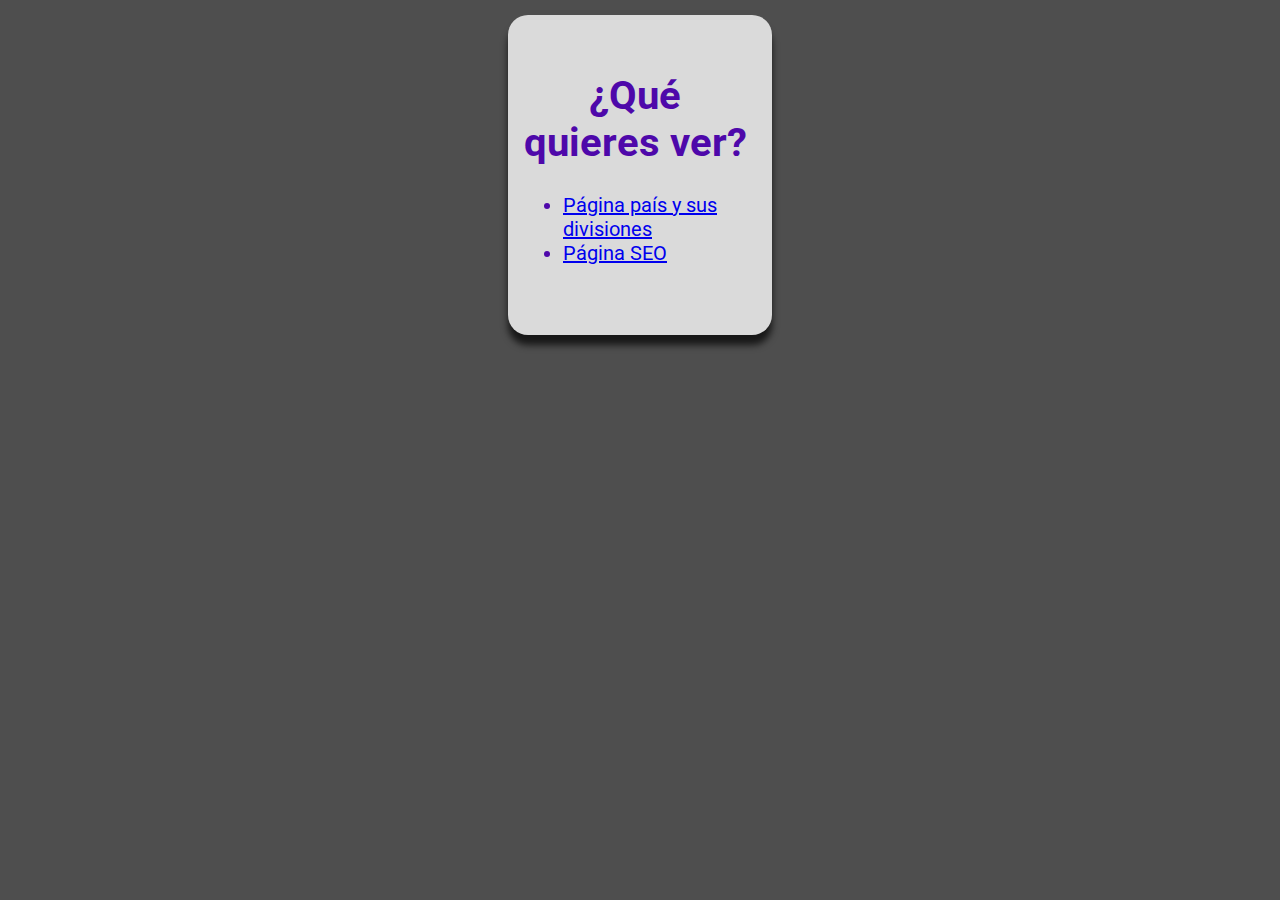
<file: index.html>
<!DOCTYPE html>
<html lang="es">

<head>
    <meta charset="UTF-8">
    <meta name="viewport" content="width=device-width, initial-scale=1.0">
    <title>Tarea1 de Luis Viquez</title>
    <link rel="stylesheet" href="index.css" />
    <link rel="preconnect" href="https://fonts.googleapis.com">
    <link rel="preconnect" href="https://fonts.gstatic.com" crossorigin>
    <link href="https://fonts.googleapis.com/css2?family=Roboto&display=swap" rel="stylesheet">
</head>

<body class="indexBody overlay">
    <section>
        <div class="divIndice">
            <header>
                <h1 class="indexTitulo">¿Qué quieres ver?</h1>
            </header>
            <nav>
                <ul>
                    <li><a href="./PaginaPais.html">Página país y sus divisiones</a></li>
                    <li><a href="./PaginaSEO.html">Página SEO</a></li>
                </ul>
            </nav>
        </div>
    </section>
</body>

</html>
</file>
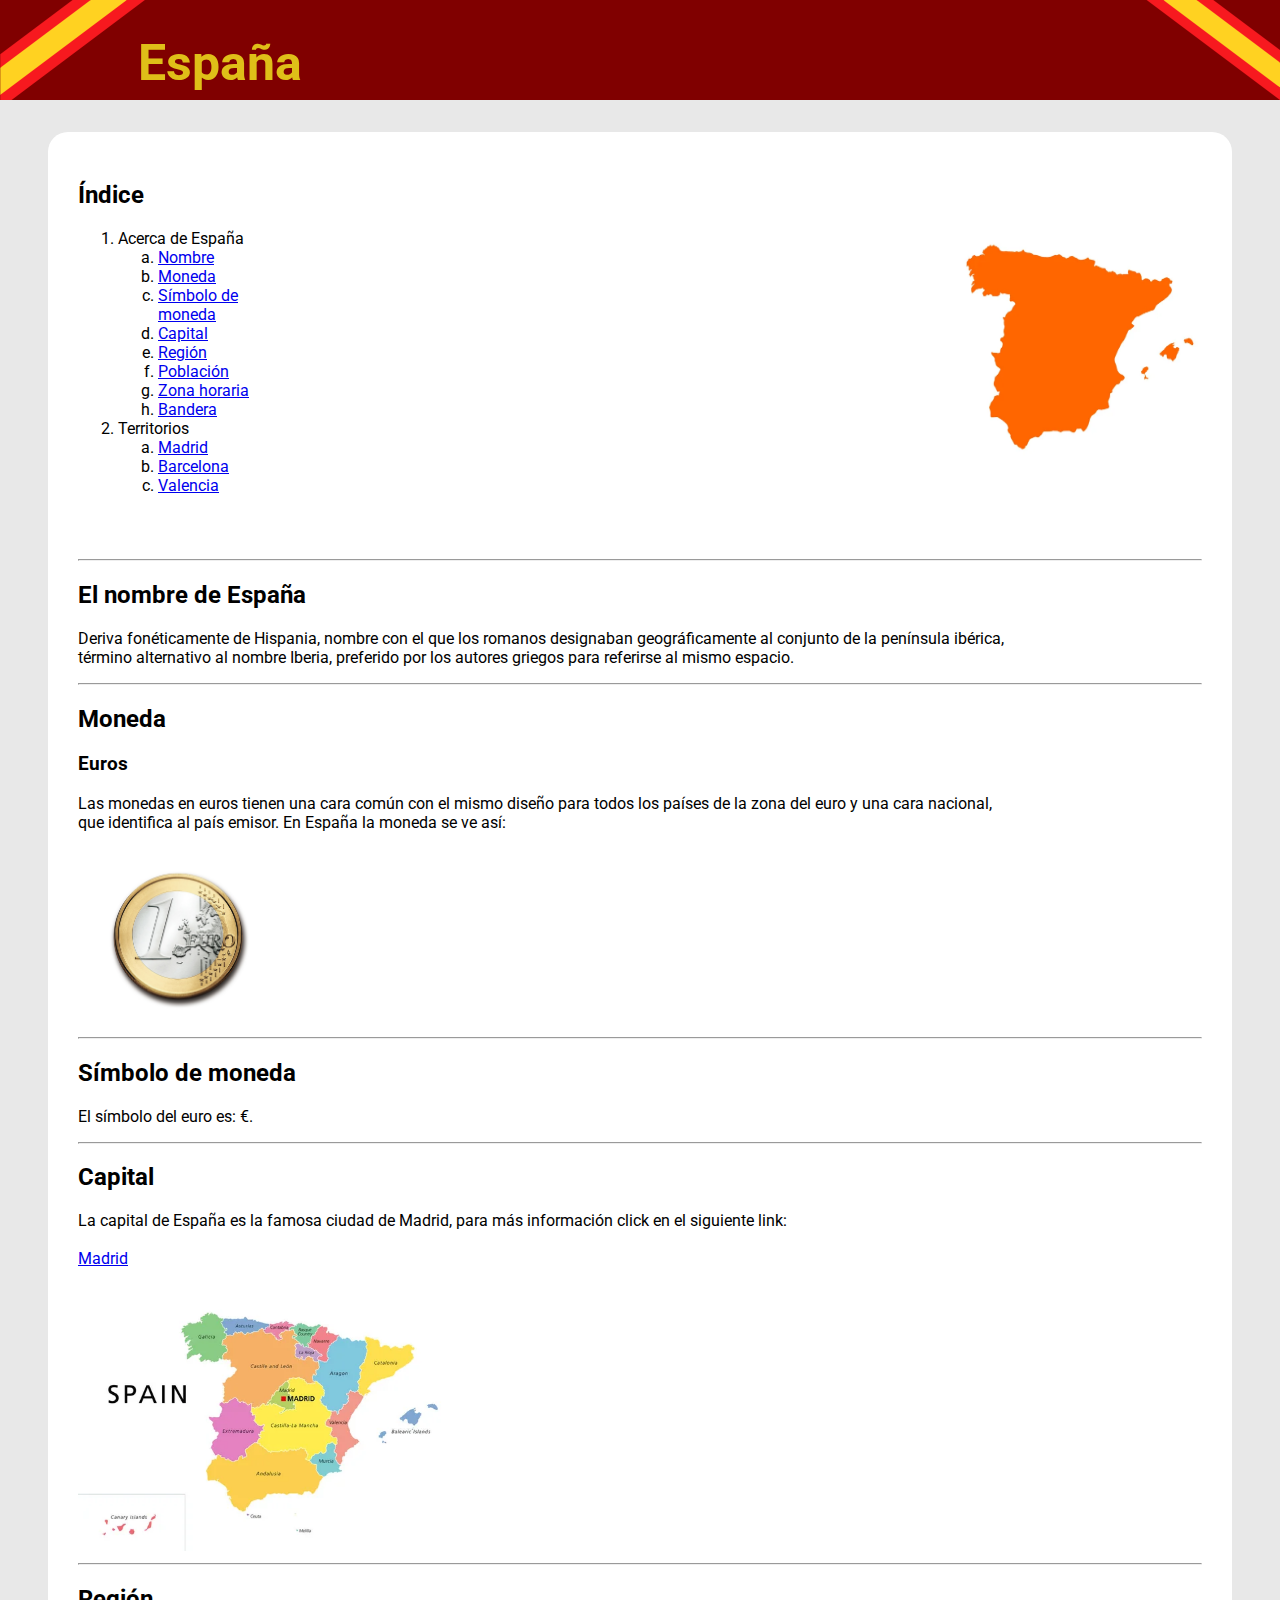
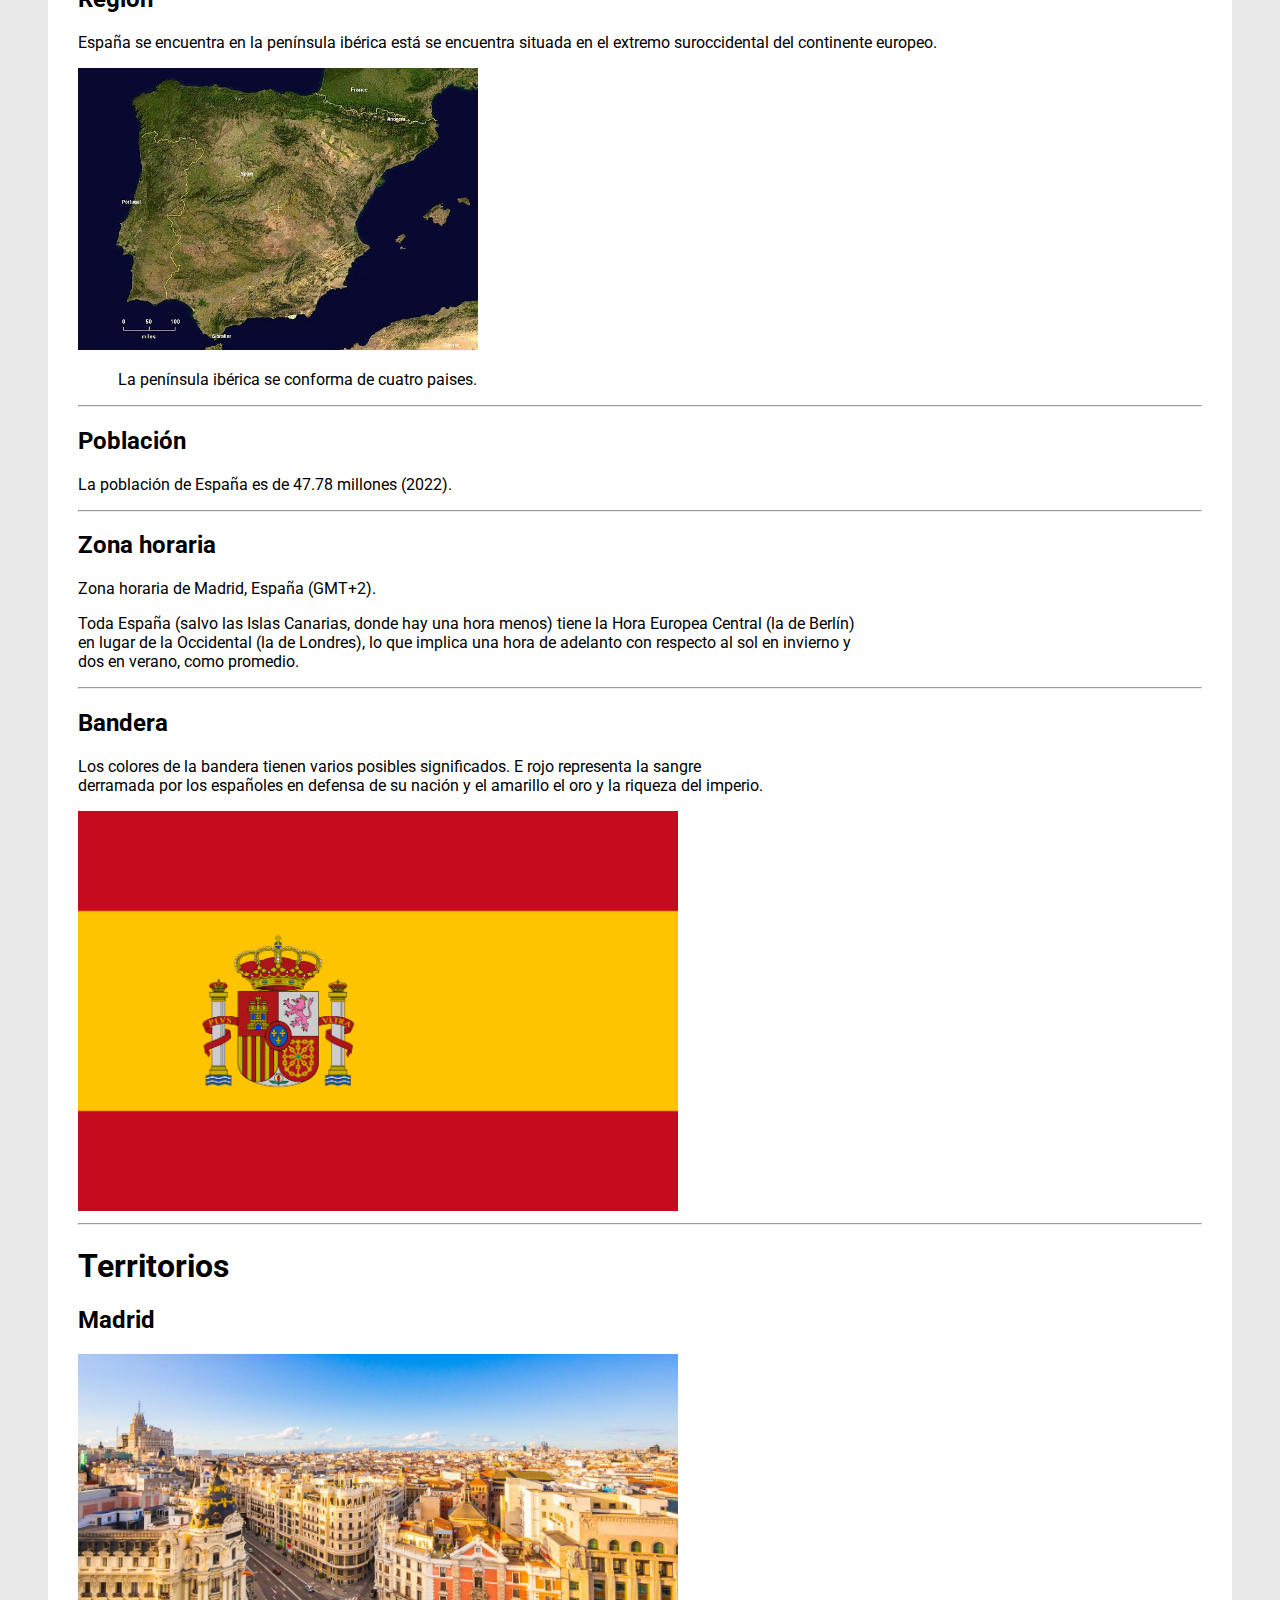
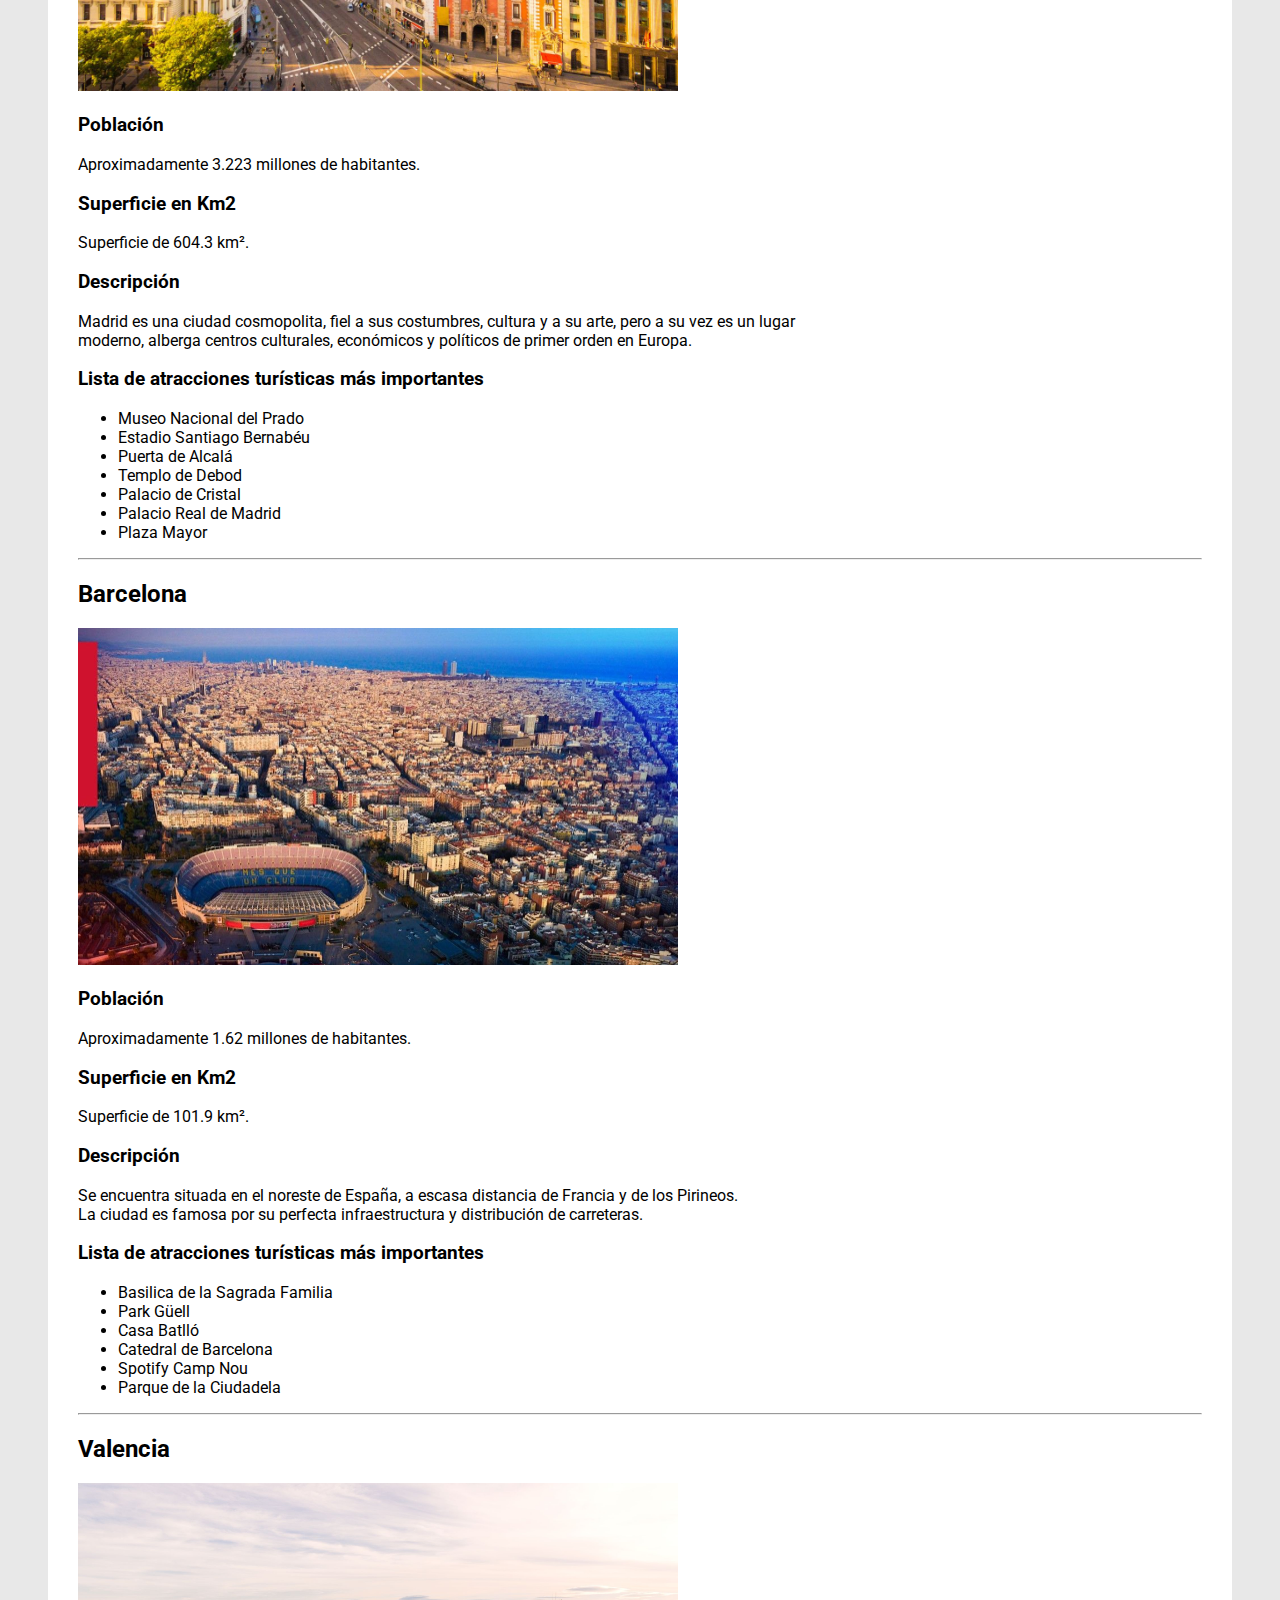
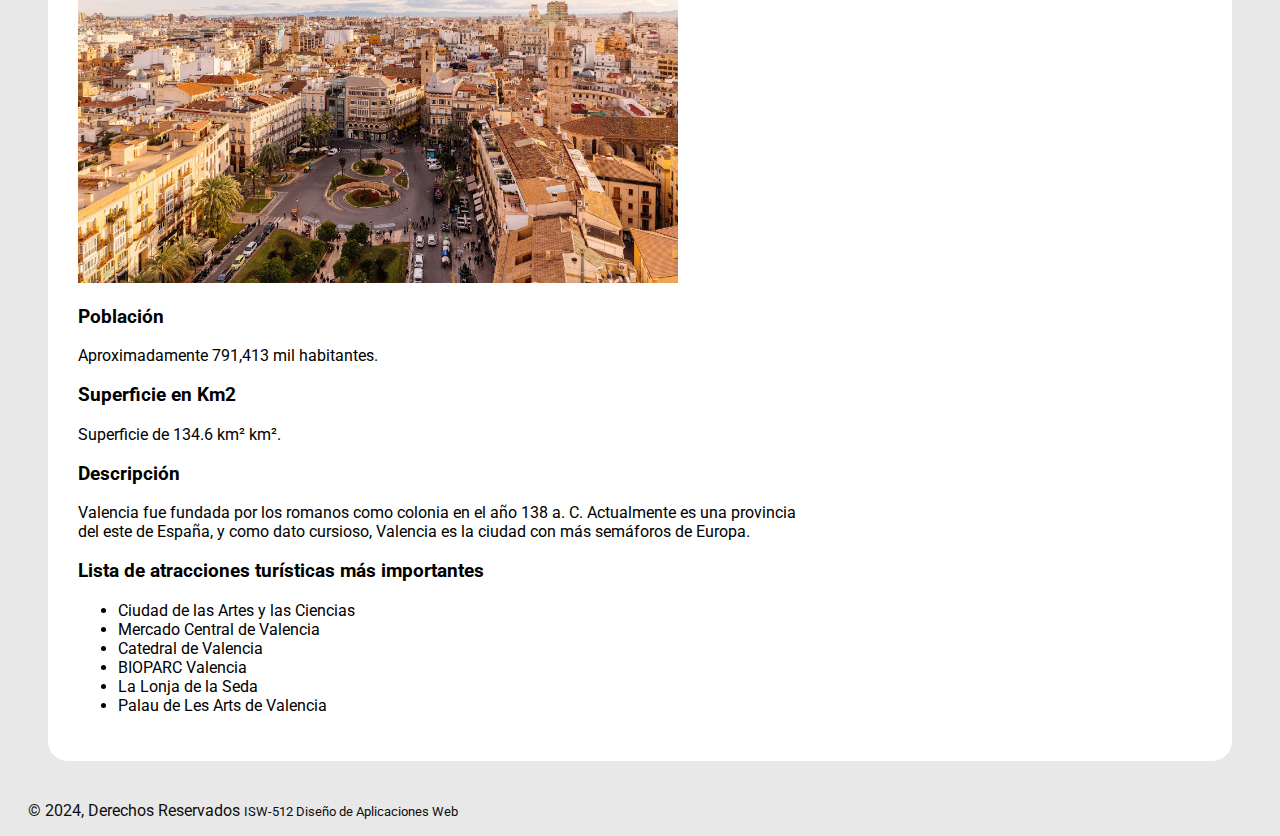
<file: PaginaPais.html>
<!DOCTYPE html>
<html lang="es">

<head>
    <meta charset="UTF-8">
    <meta name="viewport" content="width=device-width, initial-scale=1.0">
    <title>País y sus divisiones</title>
    <link rel="stylesheet" href="pais.css" />
    <link rel="preconnect" href="https://fonts.googleapis.com">
    <link rel="preconnect" href="https://fonts.gstatic.com" crossorigin>
    <link href="https://fonts.googleapis.com/css2?family=Roboto&display=swap" rel="stylesheet">
</head>

<body class="paisBody"">
    <header>
        <h1 class=" titulo">España</h1>
    <img class="imagenEnc" src="./img/Fondos/Diseño sin título.png" alt="Territorio de España" width="200px">
    </header>
    <main class="paisMain">
        <section class="sectionIndice">
            <nav>
                <h2 class="indice">Índice</h2>
                <ol>
                    <li>Acerca de España
                        <ol>
                            <li style="list-style-type: lower-alpha;"><a href="#nombre">Nombre</a></li>
                            <li style="list-style-type: lower-alpha;"><a href="#moneda">Moneda</a></li>
                            <li style="list-style-type: lower-alpha;"><a href="#simboloMoneda">Símbolo de moneda</a>
                            </li>
                            <li style="list-style-type: lower-alpha;"><a href="#capital">Capital</a></li>
                            <li style="list-style-type: lower-alpha;"><a href="#region">Región</a></li>
                            <li style="list-style-type: lower-alpha;"><a href="#poblacion">Población</a></li>
                            <li style="list-style-type: lower-alpha;"><a href="#zonaHoraria">Zona horaria</a></li>
                            <li style="list-style-type: lower-alpha;"><a href="#bandera">Bandera</a></li>
                        </ol>
                    </li>
                    <li>Territorios</li>
                    <ol>
                        <li style="list-style-type: lower-alpha;"><a href="#madrid">Madrid</a></li>
                        <li style="list-style-type: lower-alpha;"><a href="#barcelona">Barcelona</a></li>
                        <li style="list-style-type: lower-alpha;"><a href="#valencia">Valencia</a></li>
                    </ol>
                </ol>
            </nav>
            <img class="imagenPais" src="./img/PaisImagenes/spain.jpg" alt="Imagen pais">
        </section>
        <hr />
        <section id="nombre">
            <article>
                <h2>El nombre de España</h2>
                <p>Deriva fonéticamente de Hispania, nombre con el que los romanos designaban geográficamente al
                    conjunto de la península ibérica,<br>
                    término alternativo al nombre Iberia, preferido por los autores griegos para referirse al mismo
                    espacio.</p>
                <hr />
            </article>
        </section>
        <section id="moneda">
            <article>
                <h2>Moneda</h2>
                <h3>Euros</h3>
                <p>Las monedas en euros tienen una cara común con el mismo diseño para todos los países de la zona
                    del
                    euro y una cara nacional,<br>
                    que identifica al país emisor. En España la moneda se ve así:</p>
                <img src="./img/PaisImagenes/moneda.jpg" alt="MonedaEspaña" width="200px">
                <hr />
            </article>
        </section>
        <section id="simboloMoneda">
            <article>
                <h2>Símbolo de moneda</h2>
                <p>El símbolo del euro es: &#8364;.</p>
                <hr />
            </article>
        </section>
        <section id="capital">
            <article>
                <h2>Capital</h2>
                <p>La capital de España es la famosa ciudad de Madrid, para más información click en el siguiente
                    link:<br><br>
                    <a href="#madrid">Madrid</a>
                </p>
                <img src="./img/PaisImagenes/capital.jpg" alt="Capital de España en mapa" width="400px">
                <hr />
            </article>
        </section>
        <section id="region">
            <article>
                <h2>Región</h2>
                <p>España se encuentra en la península ibérica está se encuentra situada en el extremo suroccidental
                    del
                    continente europeo.</p>
                <img src="./img/PaisImagenes/peninsulaIberica.jpg" alt="Península Iberica" width="400px">
                <blockquote>
                    <p></p>
                    <footer>
                        La península ibérica se conforma de cuatro paises.
                    </footer>
                </blockquote>
                <hr />
            </article>
        </section>
        <section id="poblacion">
            <article>
                <h2>Población</h2>
                <p>La población de España es de 47.78 millones (2022).</p>
                <hr />
            </article>
        </section>
        <section id="zonaHoraria">
            <article>
                <h2>Zona horaria</h2>
                <p>Zona horaria de Madrid, España (GMT+2).</p>
                <p>Toda España (salvo las Islas Canarias, donde hay una hora menos) tiene la Hora Europea Central
                    (la de
                    Berlín)<br />
                    en lugar de la Occidental (la de Londres), lo que implica una hora de adelanto con respecto al
                    sol
                    en invierno y <br />
                    dos en verano, como promedio.</p>
                <hr />
            </article>
        </section>
        <section id="bandera">
            <article>
                <h2>Bandera</h2>
                <p>Los colores de la bandera tienen varios posibles significados. E rojo representa la sangre <br />
                    derramada por los españoles en defensa de su nación y el amarillo el oro y la riqueza del
                    imperio.
                </p>
                <img src="./img/PaisImagenes/es.png" alt="BanderaEspaña" width="600px">
                <hr />
            </article>
        </section>
        <h1>Territorios</h1>
        <section id="madrid">
            <article>
                <h2>Madrid</h2>
                <img src="./img/PaisImagenes/madridjpg.jpg" alt="FotoDeMadrid" width="600px">
            </article>
            <article>
                <h3>Población</h3>
                <p>Aproximadamente 3.223 millones de habitantes.</p>
            </article>
            <article>
                <h3>Superficie en Km2</h3>
                <p>Superficie de 604.3 km².</p>
            </article>
            <article>
                <h3>Descripción</h3>
                <p>Madrid es una ciudad cosmopolita, fiel a sus costumbres, cultura y a su arte, pero a su vez es un
                    lugar <br />
                    moderno, alberga centros culturales, económicos y políticos de primer orden en Europa.</p>
            </article>
            <article>
                <h3>Lista de atracciones turísticas más importantes</h3>
                <ul>
                    <li>Museo Nacional del Prado</li>
                    <li>Estadio Santiago Bernabéu</li>
                    <li>Puerta de Alcalá</li>
                    <li>Templo de Debod</li>
                    <li>Palacio de Cristal</li>
                    <li>Palacio Real de Madrid</li>
                    <li>Plaza Mayor</li>
                </ul>
                <hr />
            </article>
        </section>
        <section id="barcelona">
            <article>
                <h2>Barcelona</h2>
                <img src="./img/PaisImagenes/barcelona.jpg" alt="FotoDeMadrid" width="600px">
            </article>
            <article>
                <h3>Población</h3>
                <p>Aproximadamente 1.62 millones de habitantes.</p>
            </article>
            <article>
                <h3>Superficie en Km2</h3>
                <p>Superficie de 101.9 km².</p>
            </article>
            <article>
                <h3>Descripción</h3>
                <p>Se encuentra situada en el noreste de España, a escasa distancia de Francia y de los
                    Pirineos.<br />
                    La ciudad es famosa por su perfecta infraestructura y distribución de carreteras.</p>
            </article>
            <article>
                <h3>Lista de atracciones turísticas más importantes</h3>
                <ul>
                    <li>Basilica de la Sagrada Familia</li>
                    <li>Park Güell</li>
                    <li>Casa Batlló</li>
                    <li>Catedral de Barcelona</li>
                    <li>Spotify Camp Nou</li>
                    <li>Parque de la Ciudadela</li>
                </ul>
                <hr />
            </article>
        </section>
        <section id="valencia">
            <article>
                <h2>Valencia</h2>
                <img src="./img/PaisImagenes/valencia.jpg" alt="FotoDeMadrid" width="600px">
            </article>
            <article>
                <h3>Población</h3>
                <p>Aproximadamente 791,413 mil habitantes.</p>
            </article>
            <article>
                <h3>Superficie en Km2</h3>
                <p>Superficie de 134.6 km² km².</p>
            </article>
            <article>
                <h3>Descripción</h3>
                <p>Valencia fue fundada por los romanos como colonia en el año 138 a. C. Actualmente es una
                    provincia
                    <br />
                    del este de España, y como dato cursioso, Valencia es la ciudad con más semáforos de Europa.
                </p>
            </article>
            <article>
                <h3>Lista de atracciones turísticas más importantes</h3>
                <ul>
                    <li>Ciudad de las Artes y las Ciencias</li>
                    <li>Mercado Central de Valencia</li>
                    <li>Catedral de Valencia</li>
                    <li>BIOPARC Valencia</li>
                    <li>La Lonja de la Seda</li>
                    <li>Palau de Les Arts de Valencia</li>
                </ul>
            </article>
        </section>
    </main>
    <footer>
        <p class="pie">© 2024, Derechos Reservados <small>ISW-512 Diseño de Aplicaciones Web</small></p>
    </footer>
</body>

</html>
</file>
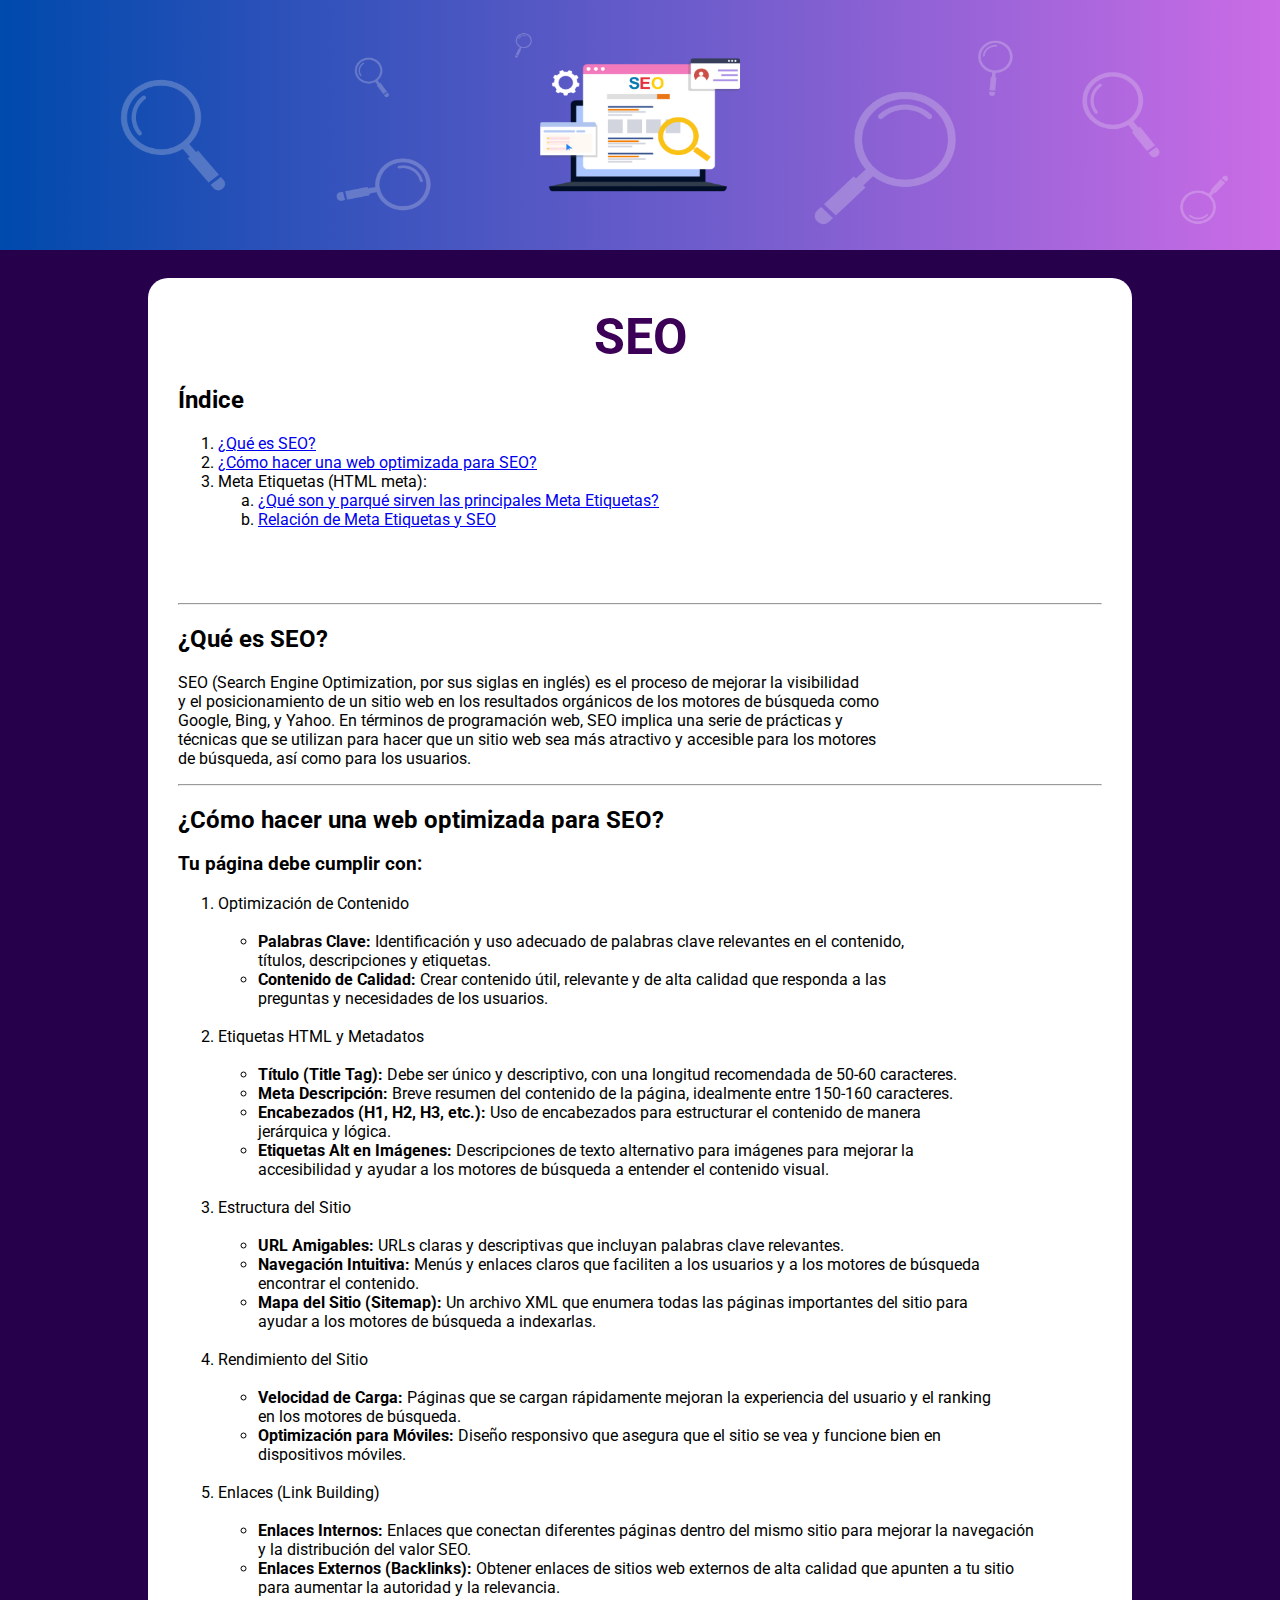
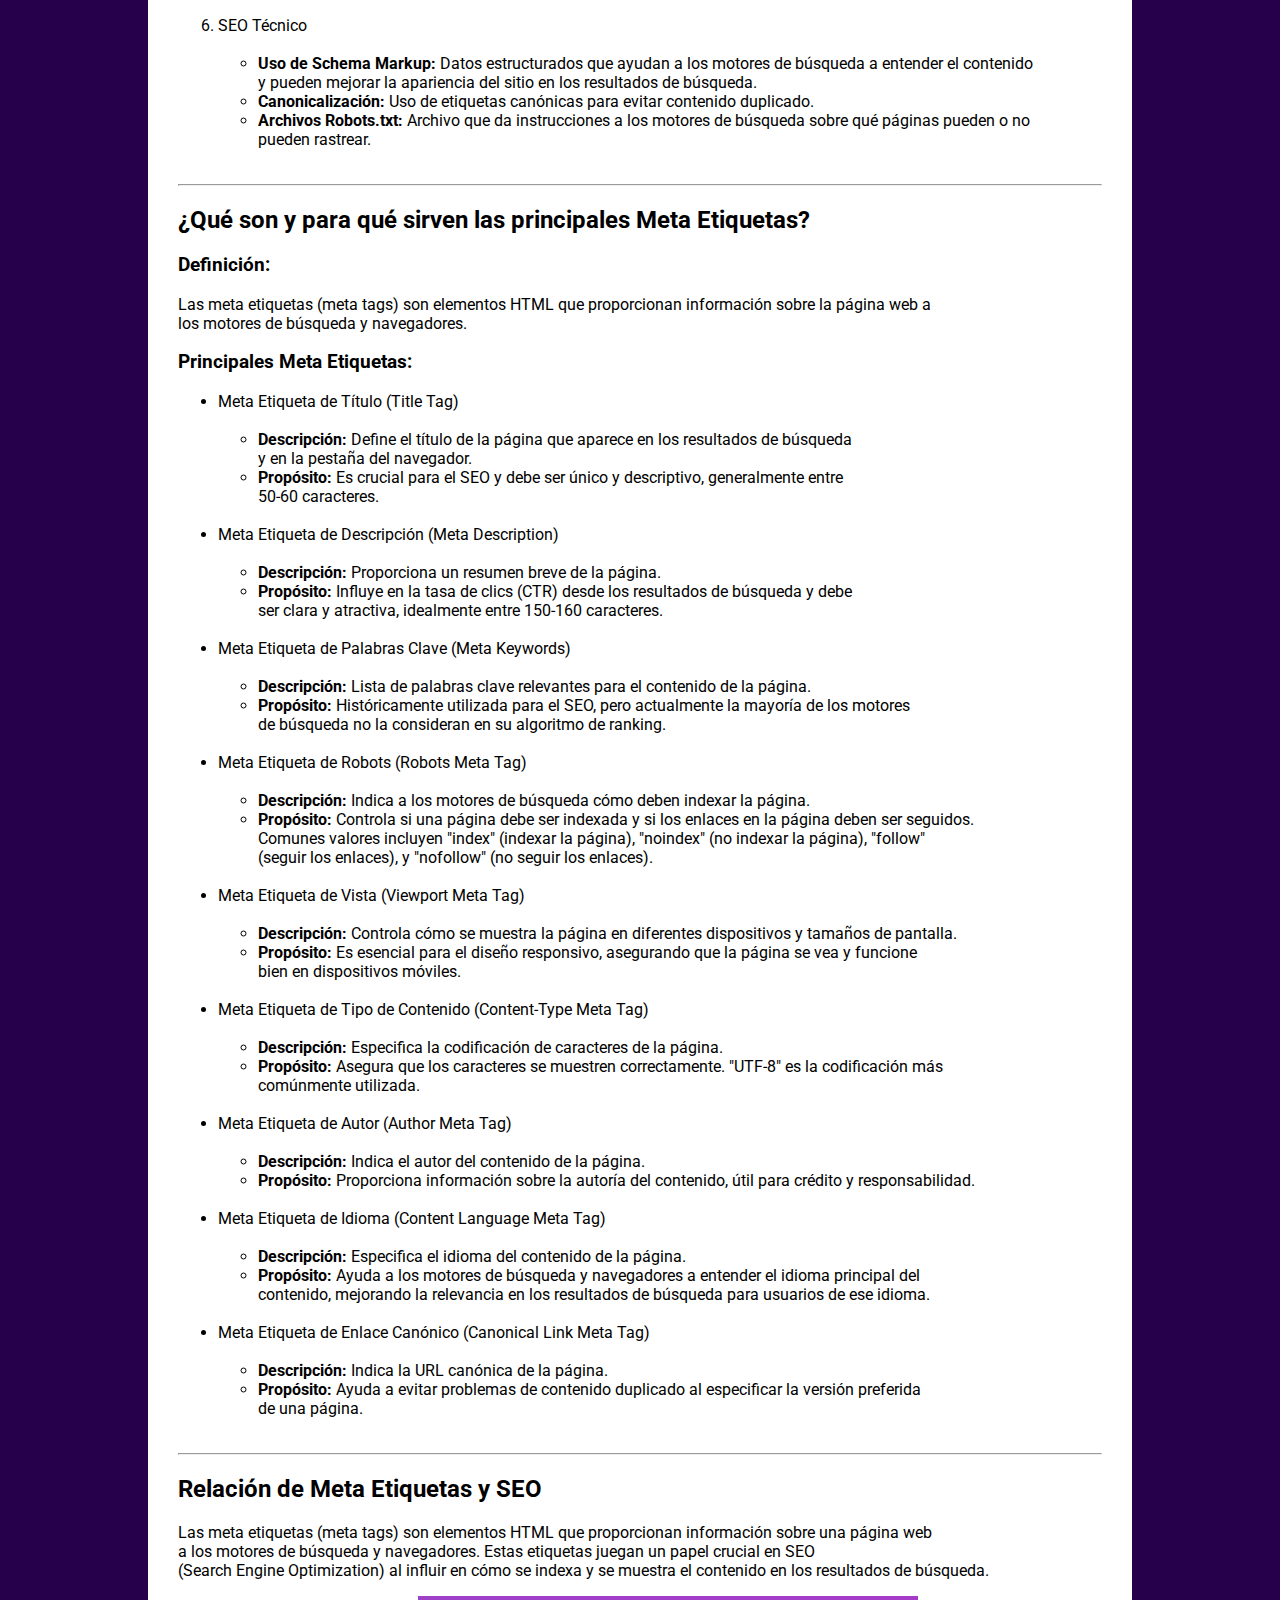
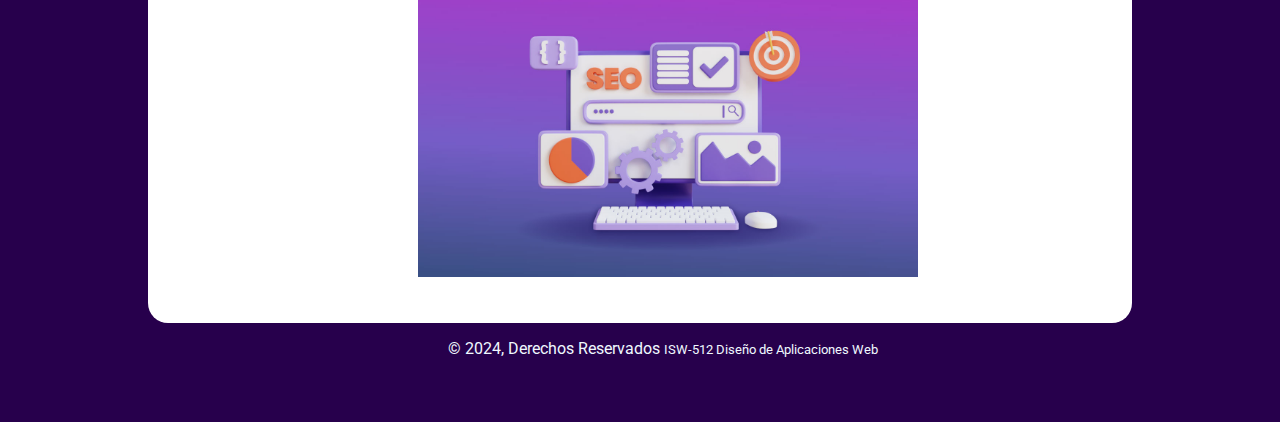
<file: PaginaSEO.html>
<!DOCTYPE html>
<html lang="es">

<head>
    <meta charset="UTF-8">
    <meta name="viewport" content="width=device-width, initial-scale=1.0">
    <title>Página SEO</title>
    <link rel="stylesheet" href="seo.css" />
    <link rel="preconnect" href="https://fonts.googleapis.com">
    <link rel="preconnect" href="https://fonts.gstatic.com" crossorigin>
    <link href="https://fonts.googleapis.com/css2?family=Roboto&display=swap" rel="stylesheet">

</head>
<body>
    <header>
        <img class="fondoSeo" src="./img/Fondos/fondoSeo.png" alt="Lupa buscando en ordenador" width="500px">
    </header>
    <main>
        <h1 class="titulo">SEO</h1>
        <nav>
            <h2>Índice</h2>
            <ol>
                <li><a href="#queEsSeo">¿Qué es SEO?</a></li>
                <li><a href="#comoHacerWeb">¿Cómo hacer una web optimizada para SEO?</a></li>
                <li>Meta Etiquetas (HTML meta):
                    <ol>
                        <li style="list-style-type: lower-alpha;"><a href="#queSonMetaEtiquetas">¿Qué son y parqué sirven
                                las principales Meta
                                Etiquetas?</a></li>
                        <Li style="list-style-type: lower-alpha;"><a href="#relacionMetaSeo">Relación de Meta Etiquetas y
                                SEO</a></Li>
                    </ol>
                </li>
            </ol>
        </nav>
        <hr />
        <section id="queEsSeo">
            <article>
                <h2>¿Qué es SEO?</h2>
                <p>SEO (Search Engine Optimization, por sus siglas en inglés) es el proceso de mejorar la visibilidad
                    <br>
                    y el posicionamiento de un sitio web en los resultados orgánicos de los motores de búsqueda como
                    <br>
                    Google, Bing, y Yahoo. En términos de programación web, SEO implica una serie de prácticas y <br>
                    técnicas que se utilizan para hacer que un sitio web sea más atractivo y accesible para los motores
                    <br>
                    de búsqueda, así como para los usuarios.
                </p>
                <hr />
            </article>
        </section>
        <section id="comoHacerWeb">
            <article>
                <h2>¿Cómo hacer una web optimizada para SEO?</h2>
                <h3>Tu página debe cumplir con:</h3>
                <ol>
                    <li>Optimización de Contenido
                        <ul>
                            <br>
                            <li><b>Palabras Clave:</b> Identificación y uso adecuado de palabras clave relevantes en el
                                contenido,<br>
                                títulos, descripciones y etiquetas.</li>
                            <li><b>Contenido de Calidad:</b> Crear contenido útil, relevante y de alta calidad que
                                responda a las <br>
                                preguntas y necesidades de los usuarios.</li><br>
                        </ul>
                    </li>
                    <li>Etiquetas HTML y Metadatos
                        <ul>
                            <br>
                            <li><b>Título (Title Tag):</b> Debe ser único y descriptivo, con una longitud recomendada de
                                50-60 caracteres.</li>
                            <li><b>Meta Descripción:</b> Breve resumen del contenido de la página, idealmente entre
                                150-160 caracteres.</li>
                            <li><b>Encabezados (H1, H2, H3, etc.):</b> Uso de encabezados para estructurar el contenido
                                de manera<br>
                                jerárquica y lógica.</li>
                            <li><b>Etiquetas Alt en Imágenes:</b> Descripciones de texto alternativo para imágenes para
                                mejorar la<br>
                                accesibilidad y ayudar a los motores de búsqueda a entender el contenido
                                visual.</li><br>
                        </ul>
                    </li>
                    <li>Estructura del Sitio
                        <ul>
                            <br>
                            <li><b>URL Amigables:</b> URLs claras y descriptivas que incluyan palabras clave relevantes.
                            </li>
                            <li><b>Navegación Intuitiva:</b> Menús y enlaces claros que faciliten a los usuarios y a los
                                motores de búsqueda<br>
                                encontrar el contenido.</li>
                            <li><b>Mapa del Sitio (Sitemap):</b> Un archivo XML que enumera todas las páginas
                                importantes del
                                sitio para <br>
                                ayudar a los motores de búsqueda a indexarlas.</li><br>
                        </ul>
                    </li>
                    <li>Rendimiento del Sitio
                        <ul>
                            <br>
                            <li><b>Velocidad de Carga:</b> Páginas que se cargan rápidamente mejoran la experiencia del
                                usuario
                                y el ranking <br>
                                en los motores de búsqueda.</li>
                            <li><b>Optimización para Móviles:</b> Diseño responsivo que asegura que el sitio se vea y
                                funcione
                                bien en <br>
                                dispositivos móviles.</li><br>
                        </ul>
                    </li>
                    <li>Enlaces (Link Building)
                        <ul>
                            <br>
                            <li><b>Enlaces Internos:</b> Enlaces que conectan diferentes páginas dentro del mismo sitio
                                para
                                mejorar la navegación <br>
                                y la distribución del valor SEO.</li>
                            <li><b>Enlaces Externos (Backlinks):</b> Obtener enlaces de sitios web externos de alta
                                calidad que apunten a tu sitio <br>
                                para aumentar la autoridad y la relevancia.</li><br>
                        </ul>
                    </li>
                    <li>SEO Técnico
                        <ul>
                            <br>
                            <li><b>Uso de Schema Markup:</b> Datos estructurados que ayudan a los motores de búsqueda a
                                entender el contenido <br>
                                y pueden mejorar la apariencia del sitio en los resultados de
                                búsqueda.</li>
                            <li><b>Canonicalización:</b> Uso de etiquetas canónicas para evitar contenido duplicado.
                            </li>
                            <li><b>Archivos Robots.txt:</b> Archivo que da instrucciones a los motores de búsqueda sobre
                                qué
                                páginas pueden o no <br>
                                pueden rastrear.</li><br>
                        </ul>
                    </li>
                </ol>
                <hr />

            </article>
        </section>
        <section id="queSonMetaEtiquetas">
            <article>
                <h2>¿Qué son y para qué sirven las principales Meta
                    Etiquetas?</h2>
                <h3>Definición:</h3>
                <p>Las meta etiquetas (meta tags) son elementos HTML que proporcionan información sobre la página web a
                    <br>
                    los motores de búsqueda y navegadores.
                </p>
                <h3>Principales Meta Etiquetas:</h3>
                <ul>
                    <li>Meta Etiqueta de Título (Title Tag)
                        <ul>
                            <br>
                            <li><b>Descripción: </b>Define el título de la página que aparece en los resultados de
                                búsqueda<br>
                                y en la pestaña del navegador.</li>
                            <li><b>Propósito: </b>Es crucial para el SEO y debe ser único y descriptivo, generalmente
                                entre<br>
                                50-60 caracteres.</li>
                            <br>
                        </ul>
                    </li>
                    <li>Meta Etiqueta de Descripción (Meta Description)
                        <ul>
                            <br>
                            <li><b>Descripción: </b>Proporciona un resumen breve de la página.</li>
                            <li><b>Propósito: </b>Influye en la tasa de clics (CTR) desde los resultados de búsqueda y
                                debe <br>
                                ser clara y atractiva, idealmente entre 150-160 caracteres.</li>
                            <br>
                        </ul>
                    </li>
                    <li>Meta Etiqueta de Palabras Clave (Meta Keywords)
                        <ul>
                            <br>
                            <li><b>Descripción: </b>Lista de palabras clave relevantes para el contenido de la página.
                            </li>
                            <li><b>Propósito: </b>Históricamente utilizada para el SEO, pero actualmente la mayoría de
                                los motores<br>
                                de búsqueda no la consideran en su algoritmo de ranking.</li>
                            <br>
                        </ul>
                    </li>
                    <li>Meta Etiqueta de Robots (Robots Meta Tag)
                        <ul>
                            <br>
                            <li><b>Descripción: </b>Indica a los motores de búsqueda cómo deben indexar la página.</li>
                            <li><b>Propósito: </b>Controla si una página debe ser indexada y si los enlaces en la página
                                deben ser seguidos.<br>
                                Comunes valores incluyen "index" (indexar la página), "noindex" (no
                                indexar la página), "follow"<br>
                                (seguir los enlaces), y "nofollow" (no seguir los enlaces).
                            </li>
                            <br>
                        </ul>
                    </li>
                    <li>Meta Etiqueta de Vista (Viewport Meta Tag)
                        <ul>
                            <br>
                            <li><b>Descripción: </b>Controla cómo se muestra la página en diferentes dispositivos y
                                tamaños de pantalla.</li>
                            <li><b>Propósito: </b>Es esencial para el diseño responsivo, asegurando que la página se vea
                                y funcione <br>
                                bien en dispositivos móviles.</li>
                            <br>
                        </ul>
                    </li>
                    <li>Meta Etiqueta de Tipo de Contenido (Content-Type Meta Tag)
                        <ul>
                            <br>
                            <li><b>Descripción: </b>Especifica la codificación de caracteres de la página.</li>
                            <li><b>Propósito: </b>Asegura que los caracteres se muestren correctamente. "UTF-8" es la
                                codificación más <br>
                                comúnmente utilizada.</li>
                            <br>
                        </ul>
                    </li>
                    <li>Meta Etiqueta de Autor (Author Meta Tag)
                        <ul>
                            <br>
                            <li><b>Descripción: </b>Indica el autor del contenido de la página.</li>
                            <li><b>Propósito: </b>Proporciona información sobre la autoría del contenido, útil para
                                crédito y responsabilidad.</li>
                            <br>
                        </ul>
                    </li>
                    <li>Meta Etiqueta de Idioma (Content Language Meta Tag)
                        <ul>
                            <br>
                            <li><b>Descripción: </b>Especifica el idioma del contenido de la página.</li>
                            <li><b>Propósito: </b>Ayuda a los motores de búsqueda y navegadores a entender el idioma
                                principal del<br>
                                contenido, mejorando la relevancia en los resultados de búsqueda para
                                usuarios de ese idioma.</li>
                            <br>
                        </ul>
                    </li>
                    <li>Meta Etiqueta de Enlace Canónico (Canonical Link Meta Tag)
                        <ul>
                            <br>
                            <li><b>Descripción: </b>Indica la URL canónica de la página.</li>
                            <li><b>Propósito: </b>Ayuda a evitar problemas de contenido duplicado al especificar la
                                versión preferida<br>
                                de una página.</li>
                            <br>
                        </ul>
                    </li>
                </ul>
                <hr />
            </article>
        </section>
        <section id="relacionMetaSeo">
            <article>
                <h2>Relación de Meta Etiquetas y SEO</h2>
                <p>Las meta etiquetas (meta tags) son elementos HTML que proporcionan información sobre una página web
                    <br>
                    a los motores de búsqueda y navegadores. Estas etiquetas juegan un papel crucial en SEO <br>
                    (Search
                    Engine Optimization) al influir en cómo se indexa y se muestra el contenido en los resultados de
                    búsqueda.
                </p>
                <figure>
                <img src="./img/SEO/metaetiquetas-seo.jpg" alt="imagenSEO" width="500px">
                </figure>
            </article>
        </section>
    </main>
    <footer>
        <p>© 2024, Derechos Reservados <small>ISW-512 Diseño de Aplicaciones Web</small></p>
    </footer>
</body>

</html>
</file>
<file: index.css>
.indexBody {
    background-color: rgb(78, 78, 78);
    color: #4e08aa;
    font-size: 20px;
    font-family: 'roboto', sans-serif;
    
}

.divIndice {
    background: rgb(218, 218, 218);
    margin: 15px 500px 25px 500px;
    padding: 30px 25px 50px 15px;
    border-radius: 20px;
    box-shadow: 0px 10px 7px rgba(0, 0, 0, 0.7);
}

.indexTitulo {
    text-align: center;
}
</file>
<file: pais.css>
.paisBody{
    font-family: 'roboto', sans-serif;
    background-color: rgb(232, 232, 232);
}
.indice{
    width: 100px;
}
.sectionIndice {
    display: flex;
    padding-bottom: 40px;
}
.imagenEnc {
    position: absolute;
    width: 100%;
    height: 100px;
    left: 0;
    right: 0;
    top: 0;
    z-index: 1;
}
.imagenPais {
    display: relative;
    margin-left: 700px;
    margin-top: 70px;
    padding-top: 0px;
    overflow: auto;
    height: 230px;
    width: 300px;
}

.titulo{
    position: relative;
    margin-left: 130px;
    width: 170px;
    font-size: 50px;
    color: rgba(229, 202, 25, 0.946);
    z-index: 2;
}

.paisMain{
    margin: 40px;
    padding: 30px;
    border-radius: 20px;
    overflow: hidden;
    background-color: rgb(255, 255, 255);
}

.pie{
    padding-left: 20px;
    color: rgb(14, 14, 14);
}
</file>
<file: seo.css>
body {
    font-family: 'roboto',sans-serif;
    padding: 40px;
    background-color: rgb(39, 0, 76);
}

header{
    padding-top: 220px;
    padding-bottom: 10px;
}
.titulo{
    text-align: center;
    color: rgb(60, 0, 86);
    font-size: 50px;
    margin: 0;
}
figure{
    display: flex;
    margin-left: 240px;
}

.fondoSeo{
    position: absolute;
    width: 100%;
    height: 250px;
    left: 0;
    right: 0;
    top: 0;
    z-index: -1;
}

main {
    margin-left: 100px;
    margin-right: 100px;
    padding: 30px;
    border-radius: 20px;
    overflow: hidden;
    background-color: rgb(255, 255, 255);
}

nav {
    padding-bottom: 50px;
}

footer{
    padding-left: 400px;
    color: aliceblue;
}
</file>
